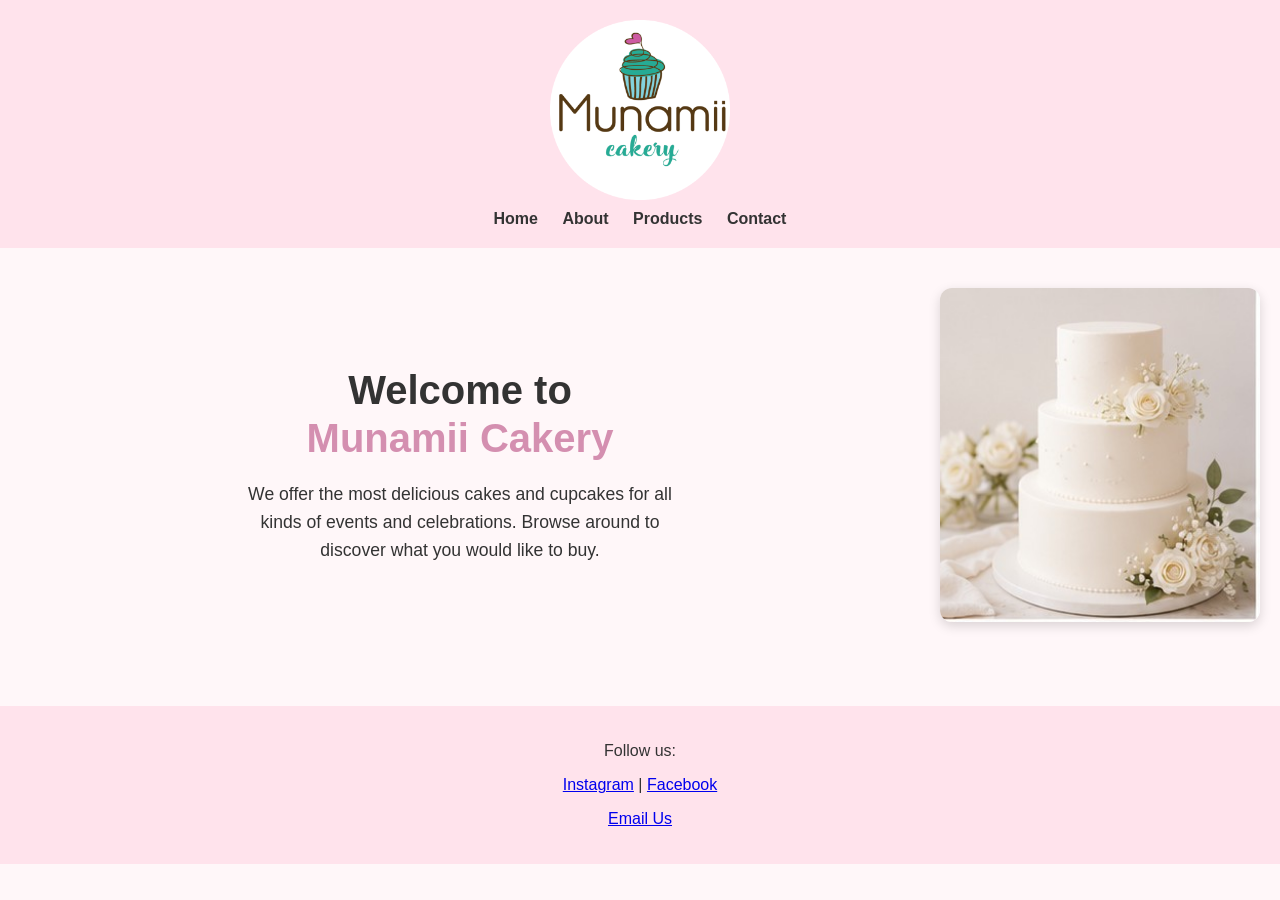
<file: index.html>
<!DOCTYPE html>
<html lang="en">

<head>
  <meta charset="UTF-8">
  <link rel="stylesheet" href="styles.css">
  <title>Home - Munamii Cakery</title>
</head>

<body>

  <header>
    <div class="logo-container">
      <img src="images/munamii_logo.png" alt="Munamii Cakery Logo" class="logo">
    </div>

    <nav>
      <a href="index.html">Home</a>
      <a href="about.html">About</a>
      <a href="products.html">Products</a>
      <a href="contact.html">Contact</a>
    </nav>
  </header>

  <section class="home-hero">
    <div class="hero-text">
      <h1>Welcome to<br><span class="highlight">Munamii Cakery</span></h1>
      <p>
        We offer the most delicious cakes and cupcakes for all kinds of events and celebrations.
        Browse around to discover what you would like to buy.
      </p>
    </div>

    <div class="hero-image">
      <img src="images/wedding1.jpg" alt="Delicious Cake">
    </div>
  </section>

  <footer>
    <p>Follow us:</p>
    <a href="https://instagram.com">Instagram</a> |
    <a href="https://facebook.com">Facebook</a>
    <p><a href="mailto:example@email.com">Email Us</a></p>
  </footer>

</body>

</html>
</file>
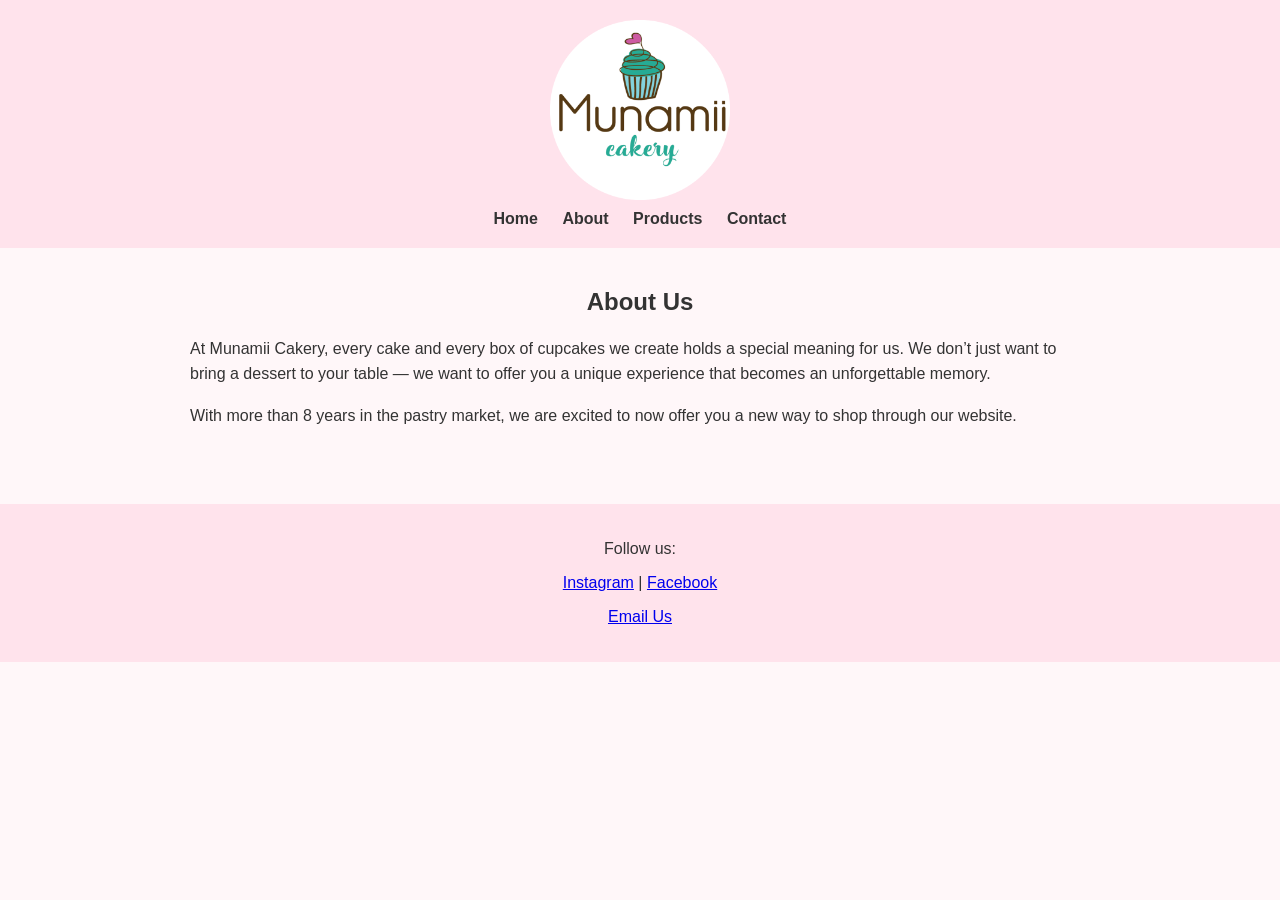
<file: about.html>
<!DOCTYPE html>
<html lang="en">

<head>
  <meta charset="UTF-8">
  <link rel="stylesheet" href="styles.css">
  <title>About - Munamii Cakery</title>
</head>

<body>

  <header>
    <div class="logo-container">
      <img src="images/munamii_logo.png" alt="Munamii Cakery Logo" class="logo">
    </div>

    <nav>
      <a href="index.html">Home</a>
      <a href="about.html">About</a>
      <a href="products.html">Products</a>
      <a href="contact.html">Contact</a>
    </nav>
  </header>


  <section class="content">
    <h2>About Us</h2>
    <p>At Munamii Cakery, every cake and every box of cupcakes we create holds a special meaning for us.
      We don’t just want to bring a dessert to your table — we want to offer you a unique experience that becomes an
      unforgettable memory.</p>
    <p>With more than 8 years in the pastry market, we are excited to now offer you a new way to shop through our
      website.</p>
  </section>

  <footer>
    <p>Follow us:</p>
    <a href="https://instagram.com">Instagram</a> |
    <a href="https://facebook.com">Facebook</a>
    <p><a href="mailto:example@email.com">Email Us</a></p>
  </footer>

</body>

</html>
</file>
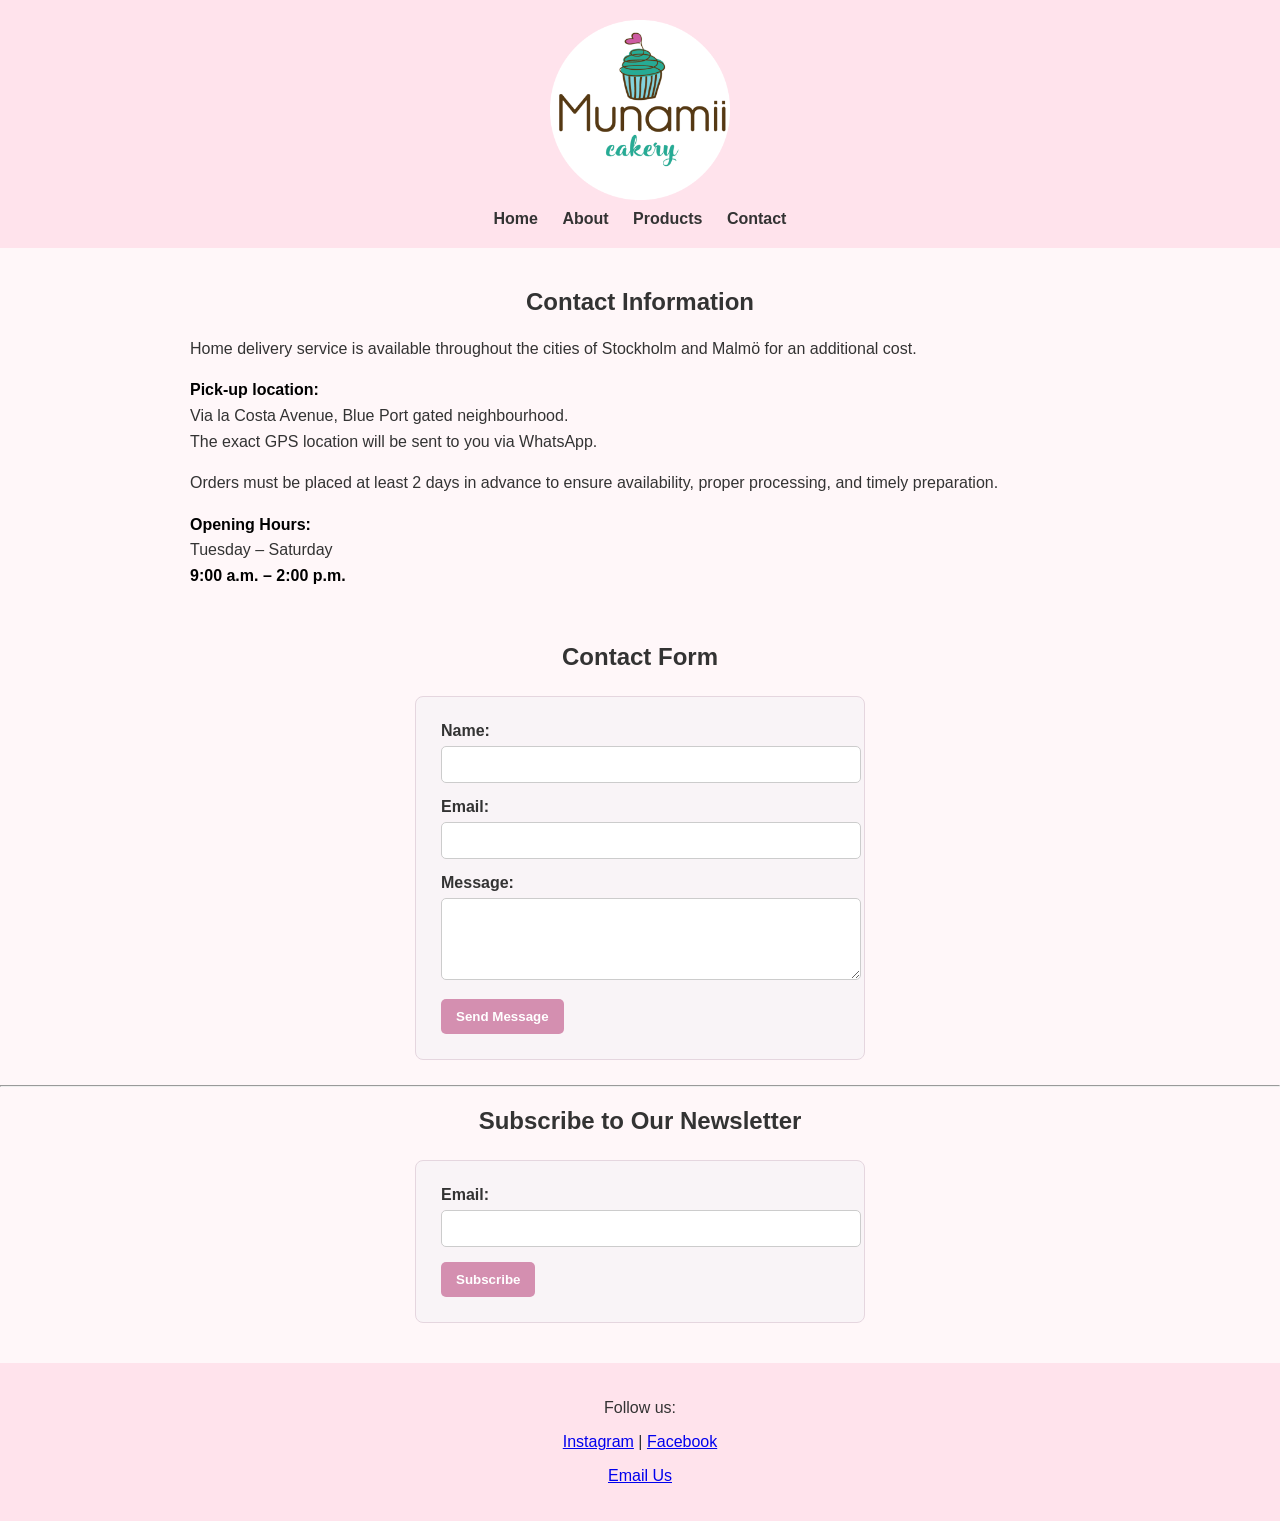
<file: contact.html>
<!DOCTYPE html>
<html lang="en">

<head>
  <meta charset="UTF-8">
  <link rel="stylesheet" href="styles.css">
  <title>Contact - Munamii Cakery</title>
</head>

<body>

  <header>
    <div class="logo-container">
      <img src="images/munamii_logo.png" alt="Munamii Cakery Logo" class="logo">
    </div>

    <nav>
      <a href="index.html">Home</a>
      <a href="about.html">About</a>
      <a href="products.html">Products</a>
      <a href="contact.html">Contact</a>
    </nav>
  </header>


  <section class="content">
    <h2>Contact Information</h2>

    <p>
      Home delivery service is available throughout the cities of Stockholm and Malmö for an additional cost.
    </p>

    <p>
      <strong>Pick‑up location:</strong><br>
      Via la Costa Avenue, Blue Port gated neighbourhood.<br>
      The exact GPS location will be sent to you via WhatsApp.
    </p>

    <p>
      Orders must be placed at least 2 days in advance to ensure availability, proper processing, and timely
      preparation.
    </p>

    <p>
      <strong>Opening Hours:</strong><br>
      Tuesday – Saturday<br>
      <strong>9:00 a.m. – 2:00 p.m.</strong>
    </p>
  </section>

<h2 class="form-title">Contact Form</h2>

  <div class="form-wrapper">
    <form class="contact-form">
      <label for="name">Name:</label>
      <input type="text" id="name" name="name" required>

      <label for="email">Email:</label>
      <input type="email" id="email" name="email" required>

      <label for="message">Message:</label>
      <textarea id="message" name="message" rows="4" required></textarea>

      <button type="submit">Send Message</button>
    </form>
  </div>

  <hr>

<h2 class="form-title">Subscribe to Our Newsletter</h2>

  <div class="form-wrapper">
    <form class="subscribe-form">
      <label for="subscribe-email">Email:</label>
      <input type="email" id="subscribe-email" name="subscribe-email" required>

      <button type="submit">Subscribe</button>
    </form>
  </div>


  <footer>
    <p>Follow us:</p>
    <a href="https://instagram.com">Instagram</a> |
    <a href="https://facebook.com">Facebook</a>
    <p><a href="mailto:example@email.com">Email Us</a></p>
  </footer>

</body>

</html>
</file>
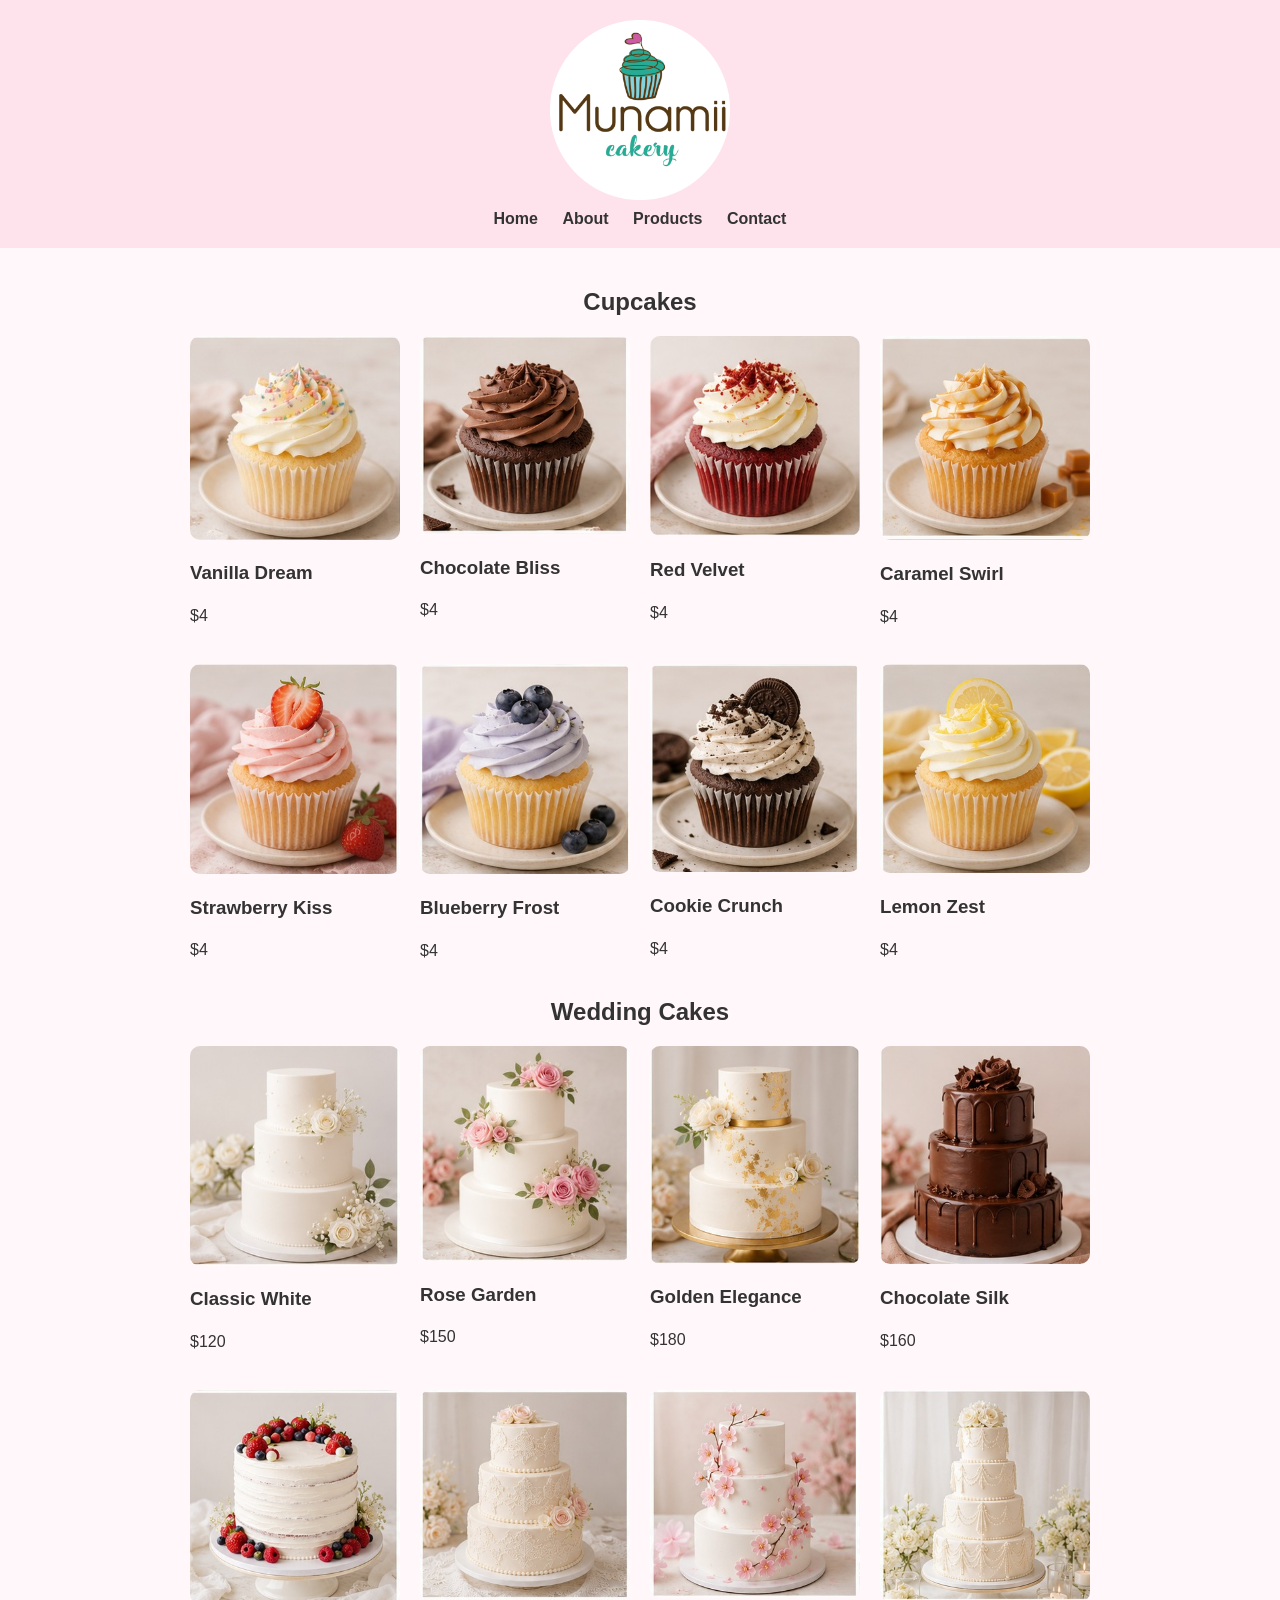
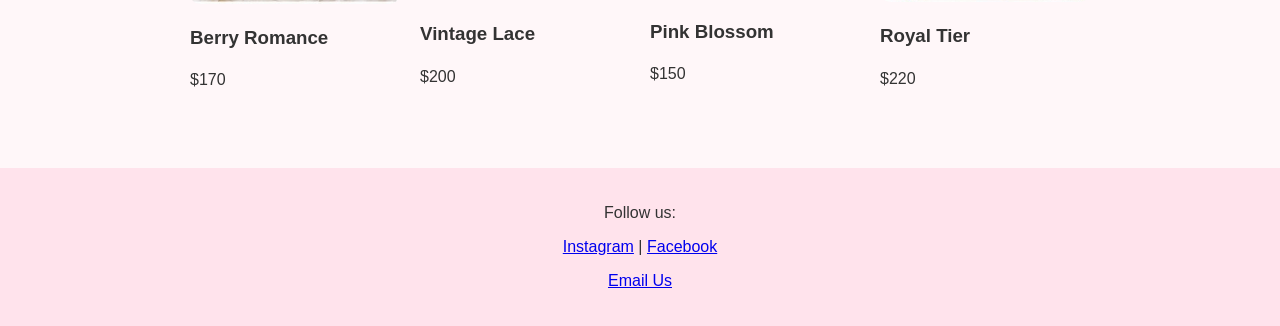
<file: products.html>
<!DOCTYPE html>
<html lang="en">

<head>
  <meta charset="UTF-8">
  <link rel="stylesheet" href="styles.css">
  <title>Products - Munamii Cakery</title>
</head>

<body>

  <header>
    <div class="logo-container">
      <img src="images/munamii_logo.png" alt="Munamii Cakery Logo" class="logo">
    </div>

    <nav>
      <a href="index.html">Home</a>
      <a href="about.html">About</a>
      <a href="products.html">Products</a>
      <a href="contact.html">Contact</a>
    </nav>
  </header>


  <section class="content">
    <h2>Cupcakes</h2>
    <div class="grid">
      <div class="item"><img src="images/cupcake1.jpg">
        <h3>Vanilla Dream</h3>
        <p>$4</p>
      </div>
      <div class="item"><img src="images/cupcake2.jpg">
        <h3>Chocolate Bliss</h3>
        <p>$4</p>
      </div>
      <div class="item"><img src="images/cupcake3.jpg">
        <h3>Red Velvet</h3>
        <p>$4</p>
      </div>
      <div class="item"><img src="images/cupcake4.jpg">
        <h3>Caramel Swirl</h3>
        <p>$4</p>
      </div>
      <div class="item"><img src="images/cupcake5.jpg">
        <h3>Strawberry Kiss</h3>
        <p>$4</p>
      </div>
      <div class="item"><img src="images/cupcake6.jpg">
        <h3>Blueberry Frost</h3>
        <p>$4</p>
      </div>
      <div class="item"><img src="images/cupcake7.jpg">
        <h3>Cookie Crunch</h3>
        <p>$4</p>
      </div>
      <div class="item"><img src="images/cupcake8.jpg">
        <h3>Lemon Zest</h3>
        <p>$4</p>
      </div>
    </div>

    <h2>Wedding Cakes</h2>
    <div class="grid">
      <div class="item"><img src="images/wedding1.jpg">
        <h3>Classic White</h3>
        <p>$120</p>
      </div>
      <div class="item"><img src="images/wedding2.jpg">
        <h3>Rose Garden</h3>
        <p>$150</p>
      </div>
      <div class="item"><img src="images/wedding3.jpg">
        <h3>Golden Elegance</h3>
        <p>$180</p>
      </div>
      <div class="item"><img src="images/wedding4.jpg">
        <h3>Chocolate Silk</h3>
        <p>$160</p>
      </div>
      <div class="item"><img src="images/wedding5.jpg">
        <h3>Berry Romance</h3>
        <p>$170</p>
      </div>
      <div class="item"><img src="images/wedding6.jpg">
        <h3>Vintage Lace</h3>
        <p>$200</p>
      </div>
      <div class="item"><img src="images/wedding7.jpg">
        <h3>Pink Blossom</h3>
        <p>$150</p>
      </div>
      <div class="item"><img src="images/wedding8.jpg">
        <h3>Royal Tier</h3>
        <p>$220</p>
      </div>
    </div>
  </section>

  <footer>
    <p>Follow us:</p>
    <a href="https://instagram.com">Instagram</a> |
    <a href="https://facebook.com">Facebook</a>
    <p><a href="mailto:example@email.com">Email Us</a></p>
  </footer>

</body>

</html>
</file>
<file: styles.css>
body {
  margin: 0;
  font-family: 'Poppins', sans-serif;
  background: #fff7f9;
  color: #333;
}

header {
  text-align: center;
  padding: 20px;
  background: #ffe3ec;
}

body {
  font-family: 'Poppins', sans-serif;
}

nav a {
  margin: 0 10px;
  text-decoration: none;
  color: #333;
  font-weight: bold;
}

.hero,
.content {
  padding: 20px;
  max-width: 900px;
  margin: auto;
}

/* HOME HERO SECTION */
.home-hero {
  display: flex;
  align-items: center;
  justify-content: center;
  gap: 40px;
  padding: 40px 20px;
  flex-wrap: wrap;
}

.hero-text {
  max-width: 450px;
  text-align: left;
}

.hero-text h1 {
  font-size: 2.5rem;
  line-height: 1.2;
  margin-bottom: 15px;
}

.hero-text .highlight {
  color: #d48fb0;
  /* pastel bakery pink */
  font-weight: 600;
}

.hero-text p {
  font-size: 1.1rem;
  line-height: 1.6;
}

.hero-image img {
  width: 320px;
  border-radius: 12px;
  box-shadow: 0 4px 12px rgba(0, 0, 0, 0.15);
}

.hero-text {
  max-width: 450px;
  text-align: center;
  /* ← centers the title + paragraph */
  margin: 0 auto;
  /* ← ensures perfect centering */
}


.grid {
  display: grid;
  grid-template-columns: repeat(auto-fit, minmax(180px, 1fr));
  gap: 20px;
}

.item img {
  width: 100%;
  border-radius: 10px;
}

.logo-container {
  text-align: center;
  margin-bottom: 10px;
}

.logo {
  width: 180px;
  /* adjust size if needed */
  height: auto;
  display: block;
  margin: 0 auto;
}

.content p strong {
  color: #000;
  font-weight: 600;
}

.content p {
  line-height: 1.6;
  margin-bottom: 15px;
}

.form-title {
  text-align: center;
  margin-bottom: 15px;
}

.form-wrapper {
  margin: 25px auto;
  width: 100%;
  max-width: 450px;
}


/* Contact + Subscribe Forms */
.contact-form,
.subscribe-form {
  max-width: 400px;
  margin: 20px 0;
  padding: 30px;
  background: #f9f4f7;
  /* soft pastel pink */
  border-radius: 8px;
  border: 1px solid #e5d6df;
}

.contact-form label,
.subscribe-form label {
  display: block;
  margin-bottom: 6px;
  font-weight: 600;
}

.contact-form input,
.subscribe-form input,
.contact-form textarea {
  width: 100%;
  padding: 10px;
  margin-bottom: 15px;
  border-radius: 5px;
  border: 1px solid #ccc;
  font-family: inherit;
}

.contact-form button,
.subscribe-form button {
  background-color: #d48fb0;
  /* bakery pastel pink */
  color: white;
  padding: 10px 15px;
  border: none;
  border-radius: 5px;
  cursor: pointer;
  font-weight: 600;
}

.contact-form button:hover,
.subscribe-form button:hover {
  background-color: #c2769c;
}

.form-wrapper {
  margin: 25px auto;
  /* centers the form horizontally */
  width: 100%;
  max-width: 450px;
  /* gives more breathing room */
}

.content h2 {
  text-align: center;
}

.contact-form,
.subscribe-form {
  max-width: 400px;
  padding: 25px;
  /* space INSIDE the box */
  background: #f9f4f7;
  border-radius: 8px;
  border: 1px solid #e5d6df;
}


footer {
  text-align: center;
  padding: 20px;
  background: #ffe3ec;
  margin-top: 40px;
}
</file>
